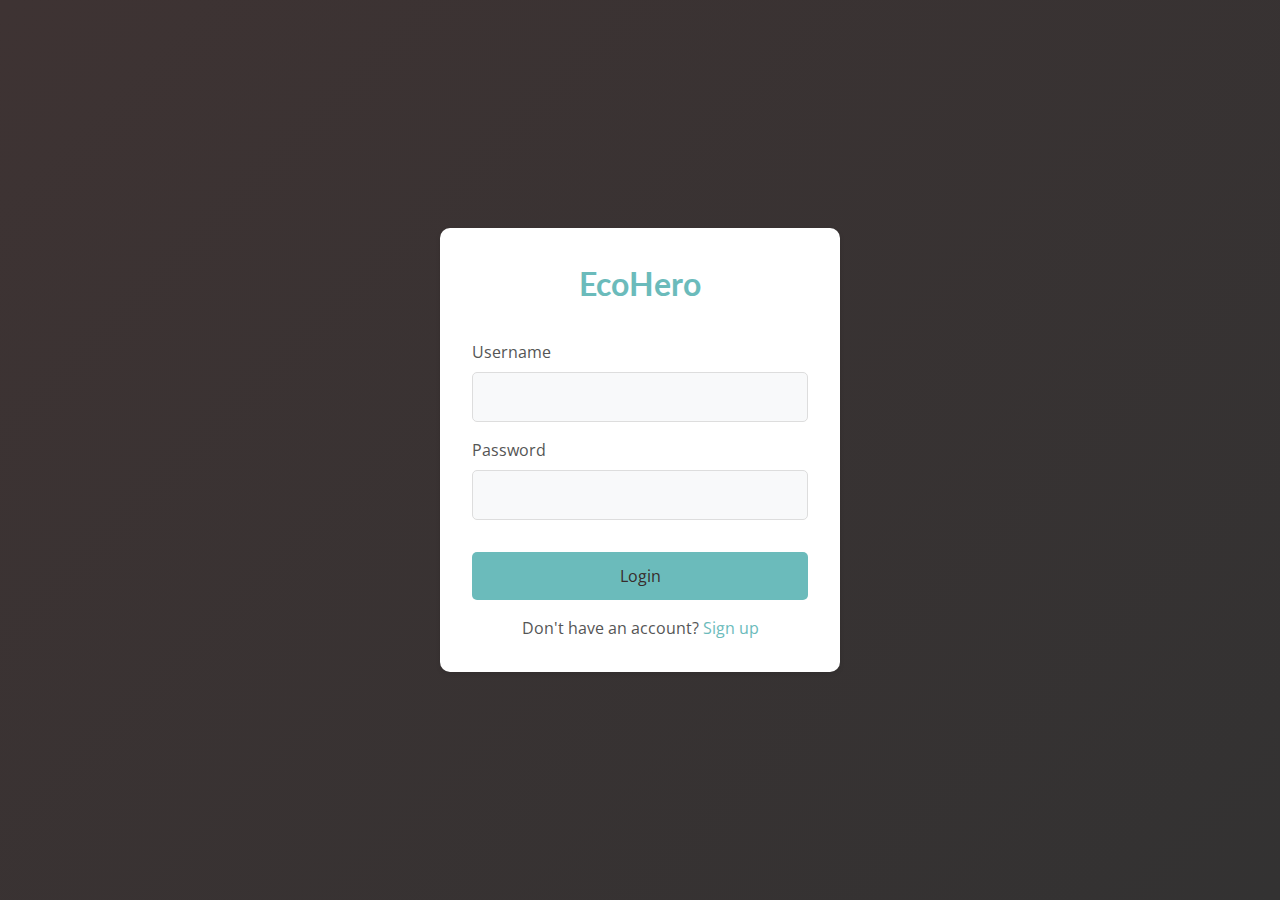
<file: index.html>
<!DOCTYPE html>
<html lang="en">
<head>
    <meta charset="UTF-8">
    <meta name="viewport" content="width=device-width, initial-scale=1.0">
    <title>EcoHero - Your Carbon Footprint Tracker</title>
    <script>
        window.location.href = 'login.html';
    </script>
</head>
<body>
    <noscript>
        <p>Please enable JavaScript to use EcoHero. If you have JavaScript enabled, you will be redirected to the login page.</p>
        <a href="login.html">Click here to go to login page</a>
    </noscript>
</body>
</html>
</file>
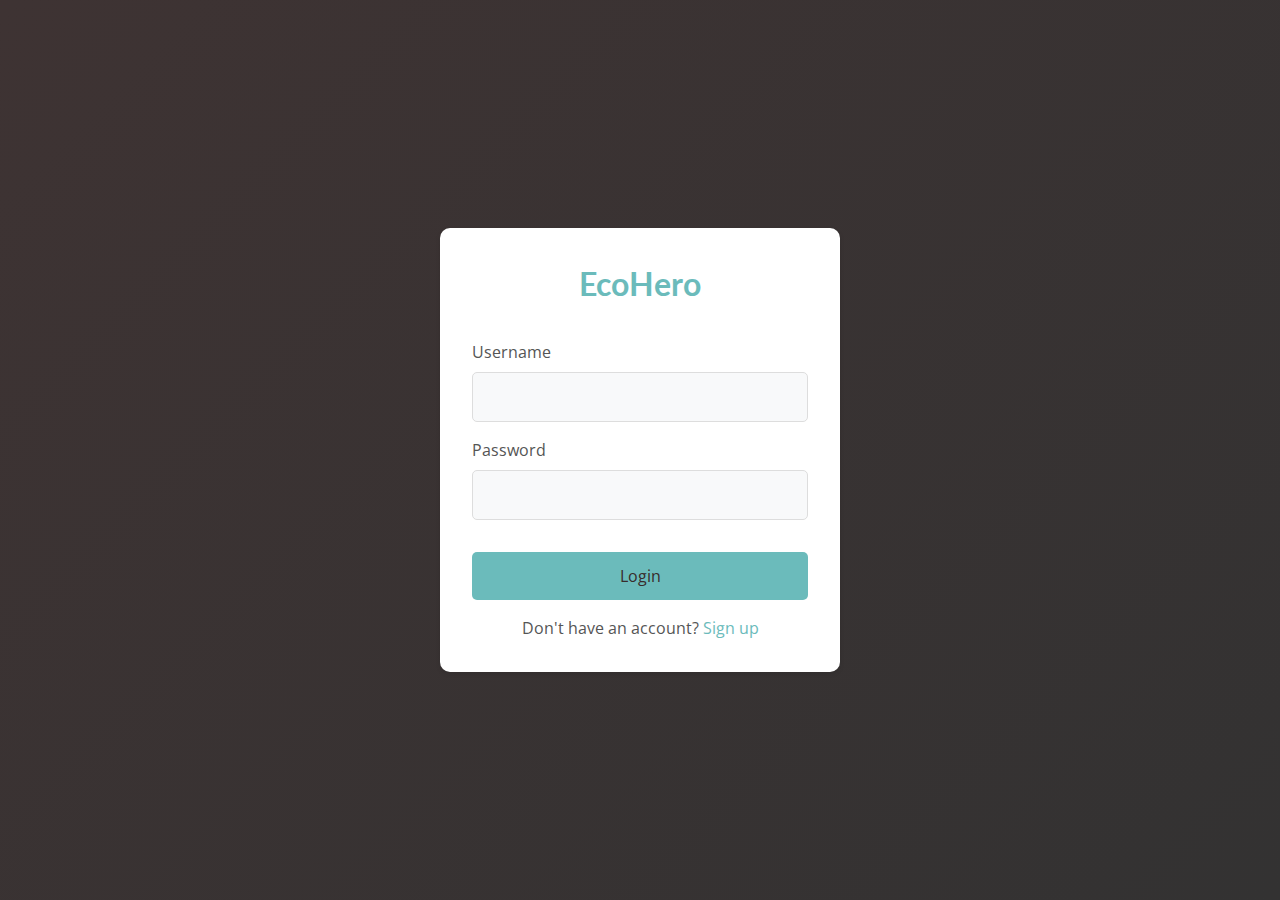
<file: analytics.html>
<!DOCTYPE html>
<html lang="en">

<head>
    <meta charset="UTF-8">
    <meta name="viewport" content="width=device-width, initial-scale=1.0">
    <title>Analytics - EcoHero Web</title>
    <link rel="stylesheet" href="theme.css">
    <style>
        @import url(https://fonts.googleapis.com/css2?family=Lato&display=swap);
        @import url(https://fonts.googleapis.com/css2?family=Open+Sans&display=swap);
        @import url(https://cdnjs.cloudflare.com/ajax/libs/font-awesome/6.5.2/css/all.min.css);

        body {
            margin: 0;
            font-family: 'Open Sans', sans-serif;
        }

        .dashboard {
            min-height: 100vh;
            display: flex;
        }

        .sidebar {
            width: 250px;
            box-shadow: 2px 0 5px var(--shadow-color);
            padding: 20px;
        }

        .main-content {
            flex: 1;
            padding: 20px;
        }

        .header {
            display: flex;
            justify-content: space-between;
            align-items: center;
            padding: 20px;
            box-shadow: 0 2px 5px var(--shadow-color);
            margin-bottom: 20px;
        }

        .welcome-text {
            font-size: 24px;
        }

        .menu-item {
            padding: 12px;
            margin: 8px 0;
            border-radius: 8px;
            cursor: pointer;
            transition: background-color 0.3s;
        }

        .menu-item:hover {
            background-color: var(--hover-bg);
        }

        .menu-item i {
            margin-right: 10px;
            color: var(--accent-color);
        }

        .logo {
            font-size: 24px;
            font-weight: bold;
            margin-bottom: 30px;
            font-family: 'Lato', sans-serif;
            color: var(--accent-color);
        }

        .content-cards {
            display: grid;
            grid-template-columns: repeat(auto-fit, minmax(250px, 1fr));
            gap: 20px;
            padding: 20px;
        }

        .card {
            background-color: var(--bg-secondary);
            padding: 20px;
            border-radius: 10px;
            box-shadow: 0 2px 5px var(--shadow-color);
            color: var(--text-primary);
        }

        .active {
            background-color: var(--hover-bg);
        }
    </style>
</head>

<body>
    <div class="dashboard">
        <div class="sidebar">
            <div class="logo">EcoHero</div>
            <div class="menu-item" onclick="window.location.href='dashboard.html'">
                <i class="fas fa-leaf"></i>
                Carbon Tracker
            </div>
            <div class="menu-item active">
                <i class="fas fa-chart-bar"></i>
                Analytics
            </div>
            <div class="menu-item" onclick="window.location.href='challenges.html'">
                <i class="fas fa-trophy"></i>
                Daily Challenges
            </div>
            <div class="menu-item" onclick="window.location.href='settings.html'">
                <i class="fas fa-cog"></i>
                Settings
            </div>
            <div class="menu-item" id="logout">
                <i class="fas fa-sign-out-alt"></i>
                Logout
            </div>
        </div>

        <div class="main-content">
            <div class="header">
                <div class="welcome-text">Analytics Dashboard</div>
            </div>

            <div class="content-cards">
                <div class="card">
                    <h3>Analytics Content Coming Soon</h3>
                    <p>This section will contain detailed analysis of your carbon footprint over time.</p>
                </div>
            </div>
        </div>
    </div>
    <script src="login.js"></script>
    <script src="theme.js"></script>
</body>

</html>
</file>
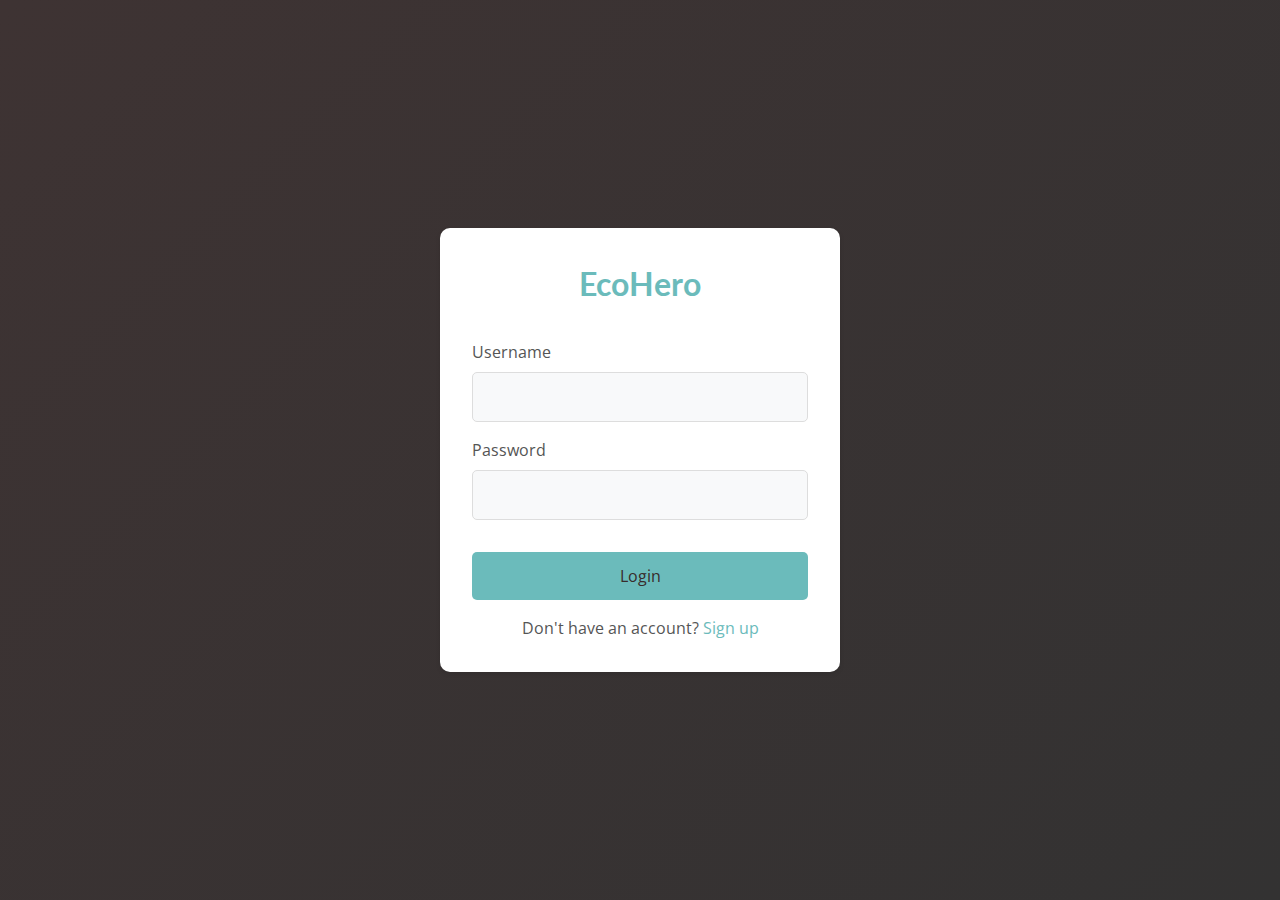
<file: challenges.html>
<!DOCTYPE html>
<html lang="en">

<head>
    <meta charset="UTF-8">
    <meta name="viewport" content="width=device-width, initial-scale=1.0">
    <title>Challenges - EcoHero Web</title>
    <link rel="stylesheet" href="theme.css">
    <style>
        @import url(https://fonts.googleapis.com/css2?family=Lato&display=swap);
        @import url(https://fonts.googleapis.com/css2?family=Open+Sans&display=swap);
        @import url(https://cdnjs.cloudflare.com/ajax/libs/font-awesome/6.5.2/css/all.min.css);

        body {
            margin: 0;
            font-family: 'Open Sans', sans-serif;
        }

        .dashboard {
            min-height: 100vh;
            display: flex;
        }

        .sidebar {
            width: 250px;
            box-shadow: 2px 0 5px var(--shadow-color);
            padding: 20px;
        }

        .main-content {
            flex: 1;
            padding: 20px;
        }

        .header {
            display: flex;
            justify-content: space-between;
            align-items: center;
            padding: 20px;
            box-shadow: 0 2px 5px var(--shadow-color);
            margin-bottom: 20px;
        }

        .welcome-text {
            font-size: 24px;
        }

        .menu-item {
            padding: 12px;
            margin: 8px 0;
            border-radius: 8px;
            cursor: pointer;
            transition: background-color 0.3s;
        }

        .logo {
            font-size: 24px;
            font-weight: bold;
            margin-bottom: 30px;
            font-family: 'Lato', sans-serif;
        }

        .content-cards {
            display: grid;
            grid-template-columns: repeat(auto-fit, minmax(250px, 1fr));
            gap: 20px;
            padding: 20px;
        }

        .card {
            background: rgb(84, 73, 73);
            padding: 20px;
            border-radius: 10px;
            box-shadow: 0 2px 5px rgba(0, 0, 0, 0.1);
        }

        .active {
            background-color: #4a4646;
        }

        .challenge-card {
            border-left: 4px solid var(--accent-color);
            margin-bottom: 15px;
            background-color: var(--bg-secondary);
            padding: 15px;
            border-radius: 8px;
        }

        .challenge-status {
            display: flex;
            justify-content: space-between;
            align-items: center;
            margin-top: 10px;
            color: var(--text-primary);
        }

        .complete-btn {
            background-color: var(--accent-color);
            color: var(--button-text);
            padding: 8px 16px;
            border-radius: 5px;
            border: none;
            cursor: pointer;
            transition: opacity 0.3s;
        }

        .complete-btn:hover {
            opacity: 0.9;
        }

        .progress-bar {
            width: 100%;
            height: 10px;
            background-color: var(--progress-bg);
            border-radius: 5px;
            margin-top: 10px;
        }

        .progress {
            height: 100%;
            background-color: var(--accent-color);
            border-radius: 5px;
            transition: width 0.3s ease;
        }

        .section-tabs {
            display: flex;
            gap: 10px;
            margin-bottom: 20px;
        }

        .section-tab {
            padding: 10px 20px;
            background-color: var(--bg-secondary);
            border-radius: 5px;
            cursor: pointer;
            transition: all 0.3s ease;
            color: var(--text-primary);
        }

        .section-tab.active {
            background-color: var(--accent-color);
            color: var(--button-text);
        }

        .section-content {
            display: none;
        }

        .section-content.active {
            display: block;
        }

        .quiz-card {
            border: 1px solid var(--border-color);
            padding: 20px;
            margin-bottom: 15px;
            border-radius: 8px;
            background-color: var(--bg-secondary);
        }

        .quiz-options {
            display: grid;
            grid-template-columns: 1fr 1fr;
            gap: 10px;
            margin-top: 15px;
        }

        .quiz-option {
            padding: 10px;
            border: 1px solid var(--accent-color);
            border-radius: 5px;
            cursor: pointer;
            transition: all 0.3s ease;
            color: var(--text-primary);
            background-color: var(--bg-secondary);
        }

        .quiz-option:hover {
            background-color: var(--hover-bg);
        }

        .quiz-option.correct {
            background-color: var(--success-color);
            color: var(--button-text);
            border-color: var(--success-color);
        }

        .quiz-option.wrong {
            background-color: var(--error-color);
            color: var(--button-text);
            border-color: var(--error-color);
        }

        .quiz-feedback {
            margin-top: 10px;
            padding: 10px;
            border-radius: 5px;
            display: none;
            color: var(--text-primary);
        }

        .eco-points {
            font-size: 18px;
            color: var(--accent-color);
            margin-bottom: 20px;
        }
    </style>
</head>

<body>
    <div class="dashboard">
        <div class="sidebar">
            <div class="logo">EcoHero</div>
            <div class="menu-item" onclick="window.location.href='dashboard.html'">
                <i class="fas fa-leaf"></i>
                Carbon Tracker
            </div>
            <div class="menu-item" onclick="window.location.href='analytics.html'">
                <i class="fas fa-chart-bar"></i>
                Analytics
            </div>
            <div class="menu-item active">
                <i class="fas fa-trophy"></i>
                Daily Challenges
            </div>
            <div class="menu-item" onclick="window.location.href='settings.html'">
                <i class="fas fa-cog"></i>
                Settings
            </div>
            <div class="menu-item" id="logout">
                <i class="fas fa-sign-out-alt"></i>
                Logout
            </div>
        </div>

        <div class="main-content">
            <div class="header">
                <div class="welcome-text">EcoHero Challenges & Games</div>
            </div>

            <div class="section-tabs">
                <div class="section-tab active" onclick="switchSection('challenges')">
                    <i class="fas fa-trophy"></i> Daily Challenges
                </div>
                <div class="section-tab" onclick="switchSection('quiz')">
                    <i class="fas fa-gamepad"></i> Eco Quiz
                </div>
            </div>

            <div class="content-cards">
                <!-- Daily Challenges Section -->
                <div id="challenges-section" class="section-content active">
                    <div class="card">
                        <div class="eco-points">
                            Your Eco Points: <span id="ecoPoints">0</span> 🌱
                        </div>
                        <h3>Today's Challenges</h3>
                        <div class="challenge-card">
                            <h4>🚶‍♂️ Walk or Cycle Challenge</h4>
                            <p>Replace one car journey with walking or cycling today</p>
                            <div class="challenge-status">
                                <span>Progress: 0/1</span>
                                <button class="complete-btn" data-points="50">Complete (+50 points)</button>
                            </div>
                            <div class="progress-bar">
                                <div class="progress" style="width: 0%"></div>
                            </div>
                        </div>

                        <div class="challenge-card">
                            <h4>🌱 Meatless Monday</h4>
                            <p>Choose plant-based meals for the entire day</p>
                            <div class="challenge-status">
                                <span>Progress: 0/3 meals</span>
                                <button class="complete-btn" data-points="100">Complete (+100 points)</button>
                            </div>
                            <div class="progress-bar">
                                <div class="progress" style="width: 0%"></div>
                            </div>
                        </div>

                        <div class="challenge-card">
                            <h4>⚡ Energy Saver</h4>
                            <p>Unplug all unused electronics for 1 hour</p>
                            <div class="challenge-status">
                                <span>Progress: 0/1 hour</span>
                                <button class="complete-btn" data-points="75">Complete (+75 points)</button>
                            </div>
                            <div class="progress-bar">
                                <div class="progress" style="width: 0%"></div>
                            </div>
                        </div>
                    </div>
                </div>

                <!-- Eco Quiz Section -->
                <div id="quiz-section" class="section-content">
                    <div class="card">
                        <h3>Environmental Quiz</h3>
                        <div id="quiz-container">
                            <div class="quiz-card">
                                <h4>Question 1: Environmental Development</h4>
                                <p>Which international agreement, adopted in 2015, sets specific targets for reducing
                                    global carbon emissions and limiting temperature rise?</p>
                                <div class="quiz-options">
                                    <div class="quiz-option" onclick="checkAnswer(this, true)">Paris Agreement</div>
                                    <div class="quiz-option" onclick="checkAnswer(this, false)">Kyoto Protocol</div>
                                    <div class="quiz-option" onclick="checkAnswer(this, false)">Montreal Protocol</div>
                                    <div class="quiz-option" onclick="checkAnswer(this, false)">Geneva Convention</div>
                                </div>
                                <div class="quiz-feedback"></div>
                            </div>

                            <div class="quiz-card">
                                <h4>Question 2: Environmental Science</h4>
                                <p>What is the process by which plants convert sunlight, water, and CO2 into energy and
                                    oxygen?</p>
                                <div class="quiz-options">
                                    <div class="quiz-option" onclick="checkAnswer(this, true)">Photosynthesis</div>
                                    <div class="quiz-option" onclick="checkAnswer(this, false)">Respiration</div>
                                    <div class="quiz-option" onclick="checkAnswer(this, false)">Fermentation</div>
                                    <div class="quiz-option" onclick="checkAnswer(this, false)">Decomposition</div>
                                </div>
                                <div class="quiz-feedback"></div>
                            </div>

                            <div class="quiz-card">
                                <h4>Question 3: Biology & Ecosystems</h4>
                                <p>Which of these species is considered a 'keystone species' that plays a crucial role
                                    in maintaining coral reef ecosystems?</p>
                                <div class="quiz-options">
                                    <div class="quiz-option" onclick="checkAnswer(this, true)">Parrotfish</div>
                                    <div class="quiz-option" onclick="checkAnswer(this, false)">Jellyfish</div>
                                    <div class="quiz-option" onclick="checkAnswer(this, false)">Sea Turtle</div>
                                    <div class="quiz-option" onclick="checkAnswer(this, false)">Octopus</div>
                                </div>
                                <div class="quiz-feedback"></div>
                            </div>

                            <div class="quiz-card">
                                <h4>Question 4: WHO & Global Health</h4>
                                <p>According to WHO, which environmental factor causes the most deaths globally each
                                    year?</p>
                                <div class="quiz-options">
                                    <div class="quiz-option" onclick="checkAnswer(this, true)">Air Pollution</div>
                                    <div class="quiz-option" onclick="checkAnswer(this, false)">Unsafe Water</div>
                                    <div class="quiz-option" onclick="checkAnswer(this, false)">Chemical Exposure</div>
                                    <div class="quiz-option" onclick="checkAnswer(this, false)">UV Radiation</div>
                                </div>
                                <div class="quiz-feedback"></div>
                            </div>

                            <div class="quiz-card">
                                <h4>Question 5: Human Impact</h4>
                                <p>Which human activity is the leading cause of species extinction globally?</p>
                                <div class="quiz-options">
                                    <div class="quiz-option" onclick="checkAnswer(this, true)">Habitat Destruction</div>
                                    <div class="quiz-option" onclick="checkAnswer(this, false)">Hunting</div>
                                    <div class="quiz-option" onclick="checkAnswer(this, false)">Climate Change</div>
                                    <div class="quiz-option" onclick="checkAnswer(this, false)">Pollution</div>
                                </div>
                                <div class="quiz-feedback"></div>
                            </div>

                            <div class="quiz-summary" style="display: none;">
                                <h3>Quiz Complete!</h3>
                                <p>Your Score: <span id="quiz-score">0</span> out of 125 points possible</p>
                                <button onclick="resetQuiz()" class="complete-btn">Try Again</button>
                            </div>
                        </div>
                    </div>
                </div>
            </div>
        </div>
    </div>
    <script src="login.js"></script>
    <script src="theme.js"></script>
    <script>
        let ecoPoints = 0;

        // Switch between sections
        function switchSection(section) {
            document.querySelectorAll('.section-content').forEach(content => {
                content.classList.remove('active');
            });
            document.querySelectorAll('.section-tab').forEach(tab => {
                tab.classList.remove('active');
            });

            document.getElementById(`${section}-section`).classList.add('active');
            event.currentTarget.classList.add('active');
        }

        // Handle challenge completion
        document.querySelectorAll('.complete-btn').forEach(button => {
            button.addEventListener('click', function () {
                const challengeCard = this.closest('.challenge-card');
                const progressBar = challengeCard.querySelector('.progress');
                const points = parseInt(this.dataset.points);

                progressBar.style.width = '100%';
                this.textContent = 'Completed!';
                this.style.backgroundColor = '#4caf50';
                this.disabled = true;

                // Add points
                ecoPoints += points;
                document.getElementById('ecoPoints').textContent = ecoPoints;
            });
        });

        // Handle quiz answers
        function checkAnswer(option, isCorrect) {
            const quizCard = option.closest('.quiz-card');
            const allOptions = quizCard.querySelectorAll('.quiz-option');
            const feedback = quizCard.querySelector('.quiz-feedback');

            // Disable all options
            allOptions.forEach(opt => {
                opt.style.pointerEvents = 'none';
            });

            // Show correct/wrong feedback
            if (isCorrect) {
                option.classList.add('correct');
                feedback.style.display = 'block';
                feedback.style.backgroundColor = '#e8f5e9';
                feedback.textContent = '✅ Correct! +25 points';
                ecoPoints += 25;
                document.getElementById('ecoPoints').textContent = ecoPoints;
            } else {
                option.classList.add('wrong');
                feedback.style.display = 'block';
                feedback.style.backgroundColor = '#ffebee';
                feedback.textContent = '❌ Incorrect. Try another question!';
            }
        }
    </script>
</body>

</html>
</file>
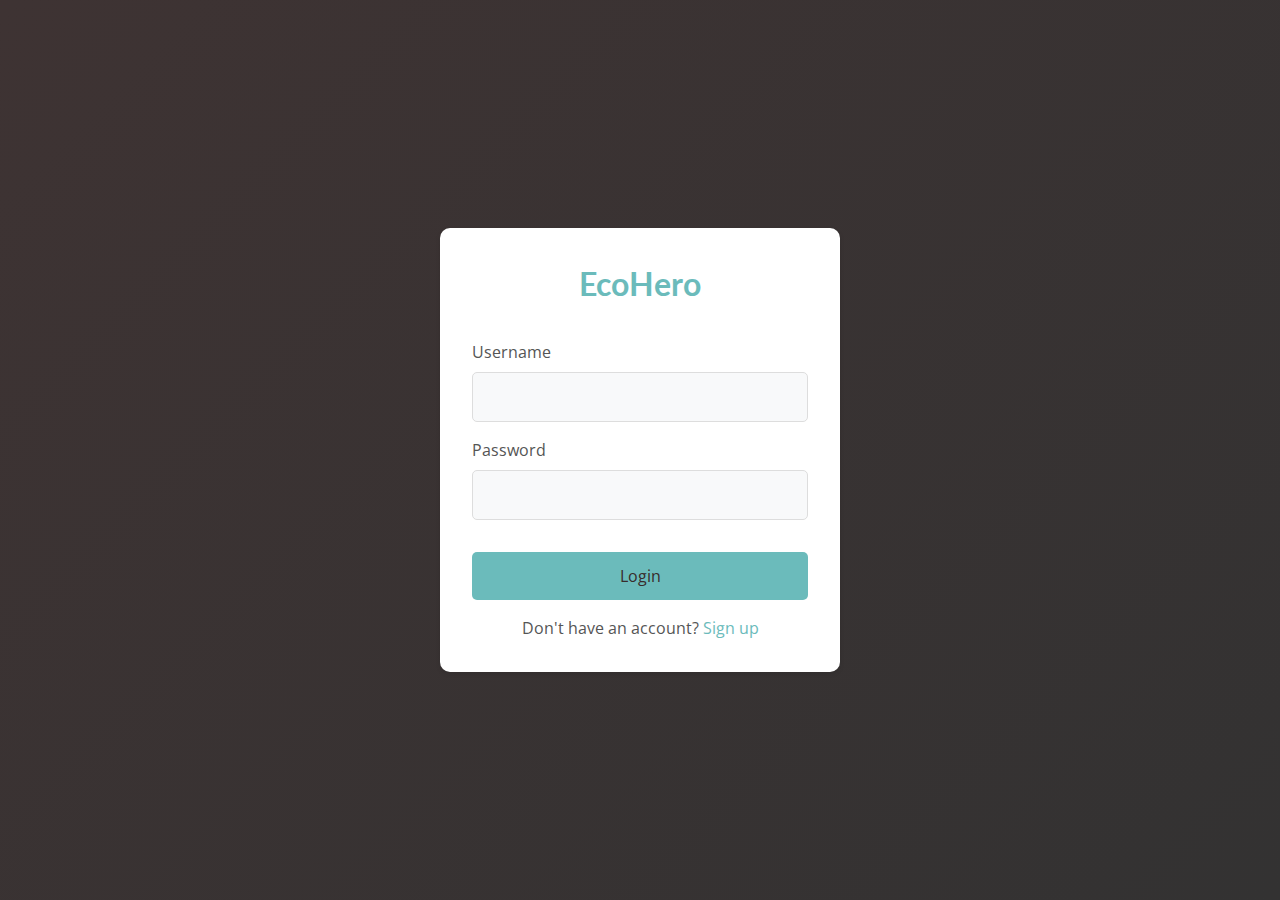
<file: login.html>
<!DOCTYPE html>
<html lang="en">

<head>
  <meta charset="UTF-8">
  <meta name="viewport" content="width=device-width, initial-scale=1.0">
  <title>Login - EcoHero Web</title>
  <link rel="stylesheet" href="theme.css">
  <style>
    @import url(https://fonts.googleapis.com/css2?family=Lato&display=swap);

    @import url(https://fonts.googleapis.com/css2?family=Open+Sans&display=swap);

    @import url(https://cdnjs.cloudflare.com/ajax/libs/font-awesome/6.5.2/css/all.min.css);

    /*! tailwindcss v3.4.11 | MIT License | https://tailwindcss.com*/
    *,
    :after,
    :before {
      border: 0 solid #2f394e;
      box-sizing: border-box;
    }

    :after,
    :before {
      --tw-content: "";
    }

    :host,
    html {
      line-height: 1.5;
      -webkit-text-size-adjust: 100%;
      font-family:
        Open Sans,
        ui-sans-serif,
        system-ui,
        sans-serif,
        Apple Color Emoji,
        Segoe UI Emoji,
        Segoe UI Symbol,
        Noto Color Emoji;
      font-feature-settings: normal;
      font-variation-settings: normal;
      -moz-tab-size: 4;
      tab-size: 4;
      -webkit-tap-highlight-color: transparent;
    }

    body {
      line-height: inherit;
      margin: 0;
      font-family: 'Open Sans', sans-serif;
      display: flex;
      justify-content: center;
      align-items: center;
      min-height: 100vh;
    }

    hr {
      border-top-width: 1px;
      color: inherit;
      height: 0;
    }

    abbr:where([title]) {
      text-decoration: underline dotted;
    }

    h1,
    h2,
    h3,
    h4,
    h5,
    h6 {
      font-size: inherit;
      font-weight: inherit;
    }

    a {
      color: inherit;
      text-decoration: inherit;
    }

    b,
    strong {
      font-weight: bolder;
    }

    code,
    kbd,
    pre,
    samp {
      font-family:
        ui-monospace,
        SFMono-Regular,
        Menlo,
        Monaco,
        Consolas,
        Liberation Mono,
        Courier New,
        monospace;
      font-feature-settings: normal;
      font-size: 1em;
      font-variation-settings: normal;
    }

    small {
      font-size: 80%;
    }

    sub,
    sup {
      font-size: 75%;
      line-height: 0;
      position: relative;
      vertical-align: baseline;
    }

    sub {
      bottom: -0.25em;
    }

    sup {
      top: -0.5em;
    }

    table {
      border-collapse: collapse;
      border-color: inherit;
      text-indent: 0;
    }

    button,
    input,
    optgroup,
    select,
    textarea {
      color: inherit;
      font-family: inherit;
      font-feature-settings: inherit;
      font-size: 100%;
      font-variation-settings: inherit;
      font-weight: inherit;
      letter-spacing: inherit;
      line-height: inherit;
      margin: 0;
      padding: 0;
    }

    button,
    select {
      text-transform: none;
    }

    button,
    input:where([type="button"]),
    input:where([type="reset"]),
    input:where([type="submit"]) {
      -webkit-appearance: button;
      appearance: button;
      background-color: transparent;
      background-image: none;
    }

    :-moz-focusring {
      outline: auto;
    }

    :-moz-ui-invalid {
      box-shadow: none;
    }

    progress {
      vertical-align: baseline;
    }

    ::-webkit-inner-spin-button,
    ::-webkit-outer-spin-button {
      height: auto;
    }

    [type="search"] {
      -webkit-appearance: textfield;
      appearance: textfield;
      outline-offset: -2px;
    }

    ::-webkit-search-decoration {
      -webkit-appearance: none;
      appearance: none;
    }

    ::-webkit-file-upload-button {
      -webkit-appearance: button;
      appearance: button;
      font: inherit;
    }

    summary {
      display: list-item;
    }

    blockquote,
    dd,
    dl,
    figure,
    h1,
    h2,
    h3,
    h4,
    h5,
    h6,
    hr,
    p,
    pre {
      margin: 0;
    }

    fieldset {
      margin: 0;
    }

    fieldset,
    legend {
      padding: 0;
    }

    menu,
    ol,
    ul {
      list-style: none;
      margin: 0;
      padding: 0;
    }

    dialog {
      padding: 0;
    }

    textarea {
      resize: vertical;
    }

    input::placeholder,
    textarea::placeholder {
      color: #3d4553;
      opacity: 1;
    }

    [role="button"],
    button {
      cursor: pointer;
    }

    :disabled {
      cursor: default;
    }

    audio,
    canvas,
    embed,
    iframe,
    img,
    object,
    svg,
    video {
      display: block;
    }

    img,
    video {
      height: auto;
      max-width: 100%;
    }

    [hidden] {
      display: none;
    }

    *,
    :after,
    :before {
      --tw-border-spacing-x: 0;
      --tw-border-spacing-y: 0;
      --tw-translate-x: 0;
      --tw-translate-y: 0;
      --tw-rotate: 0;
      --tw-skew-x: 0;
      --tw-skew-y: 0;
      --tw-scale-x: 1;
      --tw-scale-y: 1;
      --tw-pan-x: ;
      --tw-pan-y: ;
      --tw-pinch-zoom: ;
      --tw-scroll-snap-strictness: proximity;
      --tw-gradient-from-position: ;
      --tw-gradient-via-position: ;
      --tw-gradient-to-position: ;
      --tw-ordinal: ;
      --tw-slashed-zero: ;
      --tw-numeric-figure: ;
      --tw-numeric-spacing: ;
      --tw-numeric-fraction: ;
      --tw-ring-inset: ;
      --tw-ring-offset-width: 0px;
      --tw-ring-offset-color: #423838;
      --tw-ring-color: rgba(59, 130, 246, 0.5);
      --tw-ring-offset-shadow: 0 0 #0000;
      --tw-ring-shadow: 0 0 #0000;
      --tw-shadow: 0 0 #0000;
      --tw-shadow-colored: 0 0 #0000;
      --tw-blur: ;
      --tw-brightness: ;
      --tw-contrast: ;
      --tw-grayscale: ;
      --tw-hue-rotate: ;
      --tw-invert: ;
      --tw-saturate: ;
      --tw-sepia: ;
      --tw-drop-shadow: ;
      --tw-backdrop-blur: ;
      --tw-backdrop-brightness: ;
      --tw-backdrop-contrast: ;
      --tw-backdrop-grayscale: ;
      --tw-backdrop-hue-rotate: ;
      --tw-backdrop-invert: ;
      --tw-backdrop-opacity: ;
      --tw-backdrop-saturate: ;
      --tw-backdrop-sepia: ;
      --tw-contain-size: ;
      --tw-contain-layout: ;
      --tw-contain-paint: ;
      --tw-contain-style: ;
    }

    ::backdrop {
      --tw-border-spacing-x: 0;
      --tw-border-spacing-y: 0;
      --tw-translate-x: 0;
      --tw-translate-y: 0;
      --tw-rotate: 0;
      --tw-skew-x: 0;
      --tw-skew-y: 0;
      --tw-scale-x: 1;
      --tw-scale-y: 1;
      --tw-pan-x: ;
      --tw-pan-y: ;
      --tw-pinch-zoom: ;
      --tw-scroll-snap-strictness: proximity;
      --tw-gradient-from-position: ;
      --tw-gradient-via-position: ;
      --tw-gradient-to-position: ;
      --tw-ordinal: ;
      --tw-slashed-zero: ;
      --tw-numeric-figure: ;
      --tw-numeric-spacing: ;
      --tw-numeric-fraction: ;
      --tw-ring-inset: ;
      --tw-ring-offset-width: 0px;
      --tw-ring-offset-color: #473d3d;
      --tw-ring-color: rgba(59, 130, 246, 0.5);
      --tw-ring-offset-shadow: 0 0 #0000;
      --tw-ring-shadow: 0 0 #0000;
      --tw-shadow: 0 0 #0000;
      --tw-shadow-colored: 0 0 #0000;
      --tw-blur: ;
      --tw-brightness: ;
      --tw-contrast: ;
      --tw-grayscale: ;
      --tw-hue-rotate: ;
      --tw-invert: ;
      --tw-saturate: ;
      --tw-sepia: ;
      --tw-drop-shadow: ;
      --tw-backdrop-blur: ;
      --tw-backdrop-brightness: ;
      --tw-backdrop-contrast: ;
      --tw-backdrop-grayscale: ;
      --tw-backdrop-hue-rotate: ;
      --tw-backdrop-invert: ;
      --tw-backdrop-opacity: ;
      --tw-backdrop-saturate: ;
      --tw-backdrop-sepia: ;
      --tw-contain-size: ;
      --tw-contain-layout: ;
      --tw-contain-paint: ;
      --tw-contain-style: ;
    }

    #webcrumbs .mb-6 {
      margin-bottom: 24px;
    }

    #webcrumbs .mt-6 {
      margin-top: 24px;
    }

    #webcrumbs .flex {
      display: flex;
    }

    #webcrumbs .h-\[1px\] {
      height: 1px;
    }

    #webcrumbs .h-\[40px\] {
      height: 40px;
    }

    #webcrumbs .w-\[1px\] {
      width: 1px;
    }

    #webcrumbs .w-\[400px\] {
      width: 400px;
    }

    #webcrumbs .w-\[40px\] {
      width: 40px;
    }

    #webcrumbs .w-full {
      width: 100%;
    }

    #webcrumbs .flex-grow {
      flex-grow: 1;
    }

    #webcrumbs .flex-row {
      flex-direction: row;
    }

    #webcrumbs .items-center {
      align-items: center;
    }

    #webcrumbs .justify-center {
      justify-content: center;
    }

    #webcrumbs .justify-between {
      justify-content: space-between;
    }

    #webcrumbs .gap-2 {
      gap: 8px;
    }

    #webcrumbs .gap-4 {
      gap: 16px;
    }

    #webcrumbs .gap-8 {
      gap: 32px;
    }

    #webcrumbs :is(.space-y-4 > :not([hidden]) ~ :not([hidden])) {
      --tw-space-y-reverse: 0;
      margin-bottom: calc(16px * var(--tw-space-y-reverse));
      margin-top: calc(16px * (1 - var(--tw-space-y-reverse)));
    }

    #webcrumbs .rounded-lg {
      border-radius: 24px;
    }

    #webcrumbs .rounded-md {
      border-radius: 18px;
    }

    #webcrumbs .border {
      border-width: 1px;
    }

    #webcrumbs .border-gray-900 {
      --tw-border-opacity: 1;
      border-color: rgb(17 24 39 / var(--tw-border-opacity));
    }

    #webcrumbs .bg-neutral-50 {
      --tw-bg-opacity: 1;
      background-color: rgb(247 247 247 / var(--tw-bg-opacity));
    }

    #webcrumbs .bg-primary {
      --tw-bg-opacity: 1;
      background-color: rgb(107 187 187 / var(--tw-bg-opacity));
    }

    #webcrumbs .bg-slate-400 {
      --tw-bg-opacity: 1;
      background-color: rgb(148 163 184 / var(--tw-bg-opacity));
    }

    #webcrumbs .bg-white {
      --tw-bg-opacity: 1;
      background-color: rgb(255 255 255 / var(--tw-bg-opacity));
    }

    #webcrumbs .object-cover {
      object-fit: cover;
    }

    #webcrumbs .p-2 {
      padding: 8px;
    }

    #webcrumbs .p-8 {
      padding: 32px;
    }

    #webcrumbs .py-2 {
      padding-bottom: 8px;
      padding-top: 8px;
    }

    #webcrumbs .text-center {
      text-align: center;
    }

    #webcrumbs .font-title {
      font-family:
        Lato,
        ui-sans-serif,
        system-ui,
        sans-serif,
        Apple Color Emoji,
        Segoe UI Emoji,
        Segoe UI Symbol,
        Noto Color Emoji;
    }

    #webcrumbs .text-\[20px\] {
      font-size: 20px;
    }

    #webcrumbs .text-sm {
      font-size: 14px;
      line-height: 21px;
    }

    #webcrumbs .font-bold {
      font-weight: 700;
    }

    #webcrumbs .text-gray-500 {
      --tw-text-opacity: 1;
      color: rgb(107 114 128 / var(--tw-text-opacity));
    }

    #webcrumbs .text-primary {
      --tw-text-opacity: 1;
      color: rgb(107 187 187 / var(--tw-text-opacity));
    }

    #webcrumbs .text-slate-500 {
      --tw-text-opacity: 1;
      color: rgb(100 116 139 / var(--tw-text-opacity));
    }

    #webcrumbs .text-slate-600 {
      --tw-text-opacity: 1;
      color: rgb(71 85 105 / var(--tw-text-opacity));
    }

    #webcrumbs .text-white {
      --tw-text-opacity: 1;
      color: rgb(255 255 255 / var(--tw-text-opacity));
    }

    #webcrumbs .underline {
      text-decoration-line: underline;
    }

    #webcrumbs .shadow-lg {
      --tw-shadow: 0 10px 15px -3px rgba(0, 0, 0, 0.1),
        0 4px 6px -4px rgba(0, 0, 0, 0.1);
      --tw-shadow-colored: 0 10px 15px -3px var(--tw-shadow-color),
        0 4px 6px -4px var(--tw-shadow-color);
      box-shadow: var(--tw-ring-offset-shadow, 0 0 #0000),
        var(--tw-ring-shadow, 0 0 #0000), var(--tw-shadow);
    }

    #webcrumbs {
      font-family: Open Sans !important;
      font-size: 16px !important;
    }

    #webcrumbs :is(.bg-neutral-50) {
      color: rgba(0, 0, 0, 0.9) !important;
    }

    body {
      line-height: inherit;
      padding: 24px;
      display: flex;
      flex-direction: column;
      min-width: 100vw;
      min-height: 100vh;
      align-items: center;
      justify-content: center;
      background: linear-gradient(135deg, #3e3333, #333232);
    }

    .login-container {
      background-color: var(--bg-secondary);
      padding: 2rem;
      border-radius: 10px;
      box-shadow: 0 2px 5px var(--shadow-color);
      width: 100%;
      max-width: 400px;
      text-align: center;
    }

    .logo {
      font-size: 2rem;
      font-weight: bold;
      margin-bottom: 2rem;
      font-family: 'Lato', sans-serif;
      color: var(--accent-color);
    }

    .input-group {
      margin-bottom: 1rem;
      text-align: left;
    }

    .input-group label {
      display: block;
      margin-bottom: 0.5rem;
      color: var(--text-secondary);
    }

    .input-group input {
      width: 100%;
      padding: 0.75rem;
      border: 1px solid var(--border-color);
      border-radius: 5px;
      font-size: 1rem;
      background-color: var(--bg-primary);
      color: var(--text-primary);
    }

    .login-btn {
      background-color: var(--accent-color);
      color: rgb(56, 43, 43);
      padding: 0.75rem 2rem;
      border: none;
      border-radius: 5px;
      font-size: 1rem;
      cursor: pointer;
      width: 100%;
      margin-top: 1rem;
    }

    .login-btn:hover {
      opacity: 0.9;
    }

    .signup-link {
      margin-top: 1rem;
      color: var(--text-secondary);
    }

    .signup-link a {
      color: var(--accent-color);
      text-decoration: none;
    }

    .signup-link a:hover {
      text-decoration: underline;
    }
  </style>
</head>

<body>
  <div class="login-container">
    <div class="logo">EcoHero</div>
    <form id="loginForm">
      <div class="input-group">
        <label for="username">Username</label>
        <input type="text" id="username" name="username" required>
      </div>
      <div class="input-group">
        <label for="password">Password</label>
        <input type="password" id="password" name="password" required>
      </div>
      <button type="submit" class="login-btn">Login</button>
    </form>
    <div class="signup-link">
      Don't have an account? <a href="#">Sign up</a>
    </div>
  </div>
  <script src="login.js"></script>
  <script src="theme.js"></script>
</body>
</html>
</file>
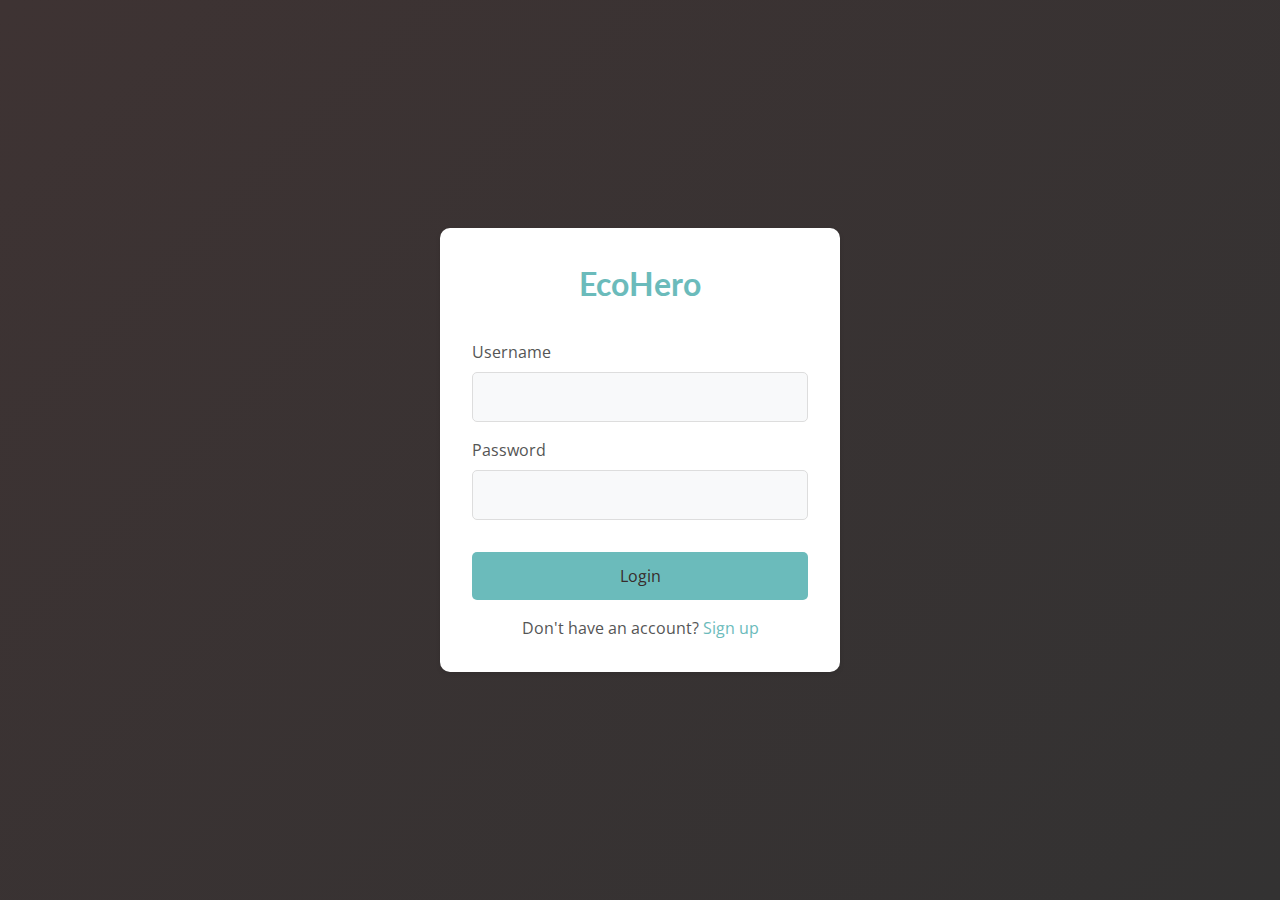
<file: settings.html>
<!DOCTYPE html>
<html lang="en">

<head>
    <meta charset="UTF-8">
    <meta name="viewport" content="width=device-width, initial-scale=1.0">
    <title>Settings - EcoHero Web</title>
    <style>
        @import url(https://fonts.googleapis.com/css2?family=Lato&display=swap);
        @import url(https://fonts.googleapis.com/css2?family=Open+Sans&display=swap);
        @import url(https://cdnjs.cloudflare.com/ajax/libs/font-awesome/6.5.2/css/all.min.css);

        :root {
            /* Light theme variables */
            --bg-primary: #f8f9fa;
            --bg-secondary: #ffffff;
            --text-primary: #333333;
            --text-secondary: #555555;
            --accent-color: #6bbbbb;
            --sidebar-bg: rgb(135, 129, 129);
            --border-color: #ddd;
            --shadow-color: rgba(0, 0, 0, 0.1);
        }

        /* Dark theme variables */
        [data-theme="dark"] {
            --bg-primary: #1a1a1a;
            --bg-secondary: #2d2d2d;
            --text-primary: #ffffff;
            --text-secondary: #cccccc;
            --accent-color: #6bbbbb;
            --sidebar-bg: #333333;
            --border-color: #444444;
            --shadow-color: rgba(0, 0, 0, 0.3);
        }

        body {
            margin: 0;
            font-family: 'Open Sans', sans-serif;
            background-color: var(--bg-primary);
            color: var(--text-primary);
            transition: background-color 0.3s, color 0.3s;
        }

        .dashboard {
            min-height: 100vh;
            display: flex;
        }

        .sidebar {
            width: 250px;
            background-color: var(--sidebar-bg);
            box-shadow: 2px 0 5px var(--shadow-color);
            padding: 20px;
            transition: background-color 0.3s;
        }

        .main-content {
            flex: 1;
            padding: 20px;
        }

        .header {
            display: flex;
            justify-content: space-between;
            align-items: center;
            padding: 20px;
            background-color: var(--bg-secondary);
            box-shadow: 0 2px 5px var(--shadow-color);
            margin-bottom: 20px;
            transition: background-color 0.3s;
        }

        .welcome-text {
            font-size: 24px;
            color: var(--text-primary);
        }

        .menu-item {
            padding: 12px;
            margin: 8px 0;
            border-radius: 8px;
            cursor: pointer;
            transition: background-color 0.3s;
            color: var(--text-primary);
        }

        .menu-item:hover {
            background-color: var(--bg-secondary);
        }

        .menu-item i {
            margin-right: 10px;
            color: var(--accent-color);
        }

        .logo {
            font-size: 24px;
            font-weight: bold;
            color: var(--accent-color);
            margin-bottom: 30px;
            font-family: 'Lato', sans-serif;
        }

        .content-cards {
            display: grid;
            grid-template-columns: repeat(auto-fit, minmax(250px, 1fr));
            gap: 20px;
            padding: 20px;
        }

        .card {
            background: var(--bg-secondary);
            padding: 20px;
            border-radius: 10px;
            box-shadow: 0 2px 5px var(--shadow-color);
            transition: background-color 0.3s;
        }

        .card h3 {
            color: var(--text-primary);
            margin-bottom: 20px;
        }

        .active {
            background-color: var(--bg-secondary);
        }

        .settings-group {
            margin-bottom: 20px;
        }

        .settings-group label {
            display: block;
            margin-bottom: 8px;
            color: var(--text-secondary);
            font-weight: 500;
        }

        .settings-input {
            width: 100%;
            padding: 10px;
            border: 1px solid var(--border-color);
            border-radius: 5px;
            font-size: 14px;
            color: var(--text-primary);
            background-color: var(--bg-primary);
            transition: all 0.3s;
        }

        .settings-input:focus {
            outline: none;
            border-color: var(--accent-color);
            box-shadow: 0 0 0 2px rgba(107, 187, 187, 0.1);
        }

        .color-options {
            display: flex;
            gap: 10px;
            margin-top: 10px;
        }

        .color-option {
            width: 30px;
            height: 30px;
            border-radius: 50%;
            cursor: pointer;
            transition: transform 0.2s;
        }

        .color-option:hover {
            transform: scale(1.1);
        }

        .color-option.active {
            border: 2px solid var(--text-primary);
        }

        /* Save button styles */
        .save-button {
            background-color: var(--accent-color);
            color: white;
            padding: 10px 20px;
            border: none;
            border-radius: 5px;
            cursor: pointer;
            font-size: 16px;
            transition: background-color 0.3s;
            margin-top: 10px;
        }

        .save-button:hover {
            opacity: 0.9;
        }
    </style>
</head>

<body>
    <div class="dashboard">
        <div class="sidebar">
            <div class="logo">EcoHero</div>
            <div class="menu-item" onclick="window.location.href='dashboard.html'">
                <i class="fas fa-leaf"></i>
                Carbon Tracker
            </div>
            <div class="menu-item" onclick="window.location.href='analytics.html'">
                <i class="fas fa-chart-bar"></i>
                Analytics
            </div>
            <div class="menu-item" onclick="window.location.href='challenges.html'">
                <i class="fas fa-trophy"></i>
                Daily Challenges
            </div>
            <div class="menu-item active">
                <i class="fas fa-cog"></i>
                Settings
            </div>
            <div class="menu-item" id="logout">
                <i class="fas fa-sign-out-alt"></i>
                Logout
            </div>
        </div>

        <div class="main-content">
            <div class="header">
                <div class="welcome-text">Settings</div>
            </div>

            <div class="content-cards">
                <div class="card">
                    <h3>Theme Settings</h3>
                    <div class="settings-group">
                        <label for="theme">Website Theme</label>
                        <select id="theme" class="settings-input">
                            <option value="light">Light Mode</option>
                            <option value="dark">Dark Mode</option>
                            <option value="system">System Default</option>
                        </select>
                    </div>
                    <div class="settings-group">
                        <label>Color Accent</label>
                        <div class="color-options">
                            <div class="color-option active" data-color="#6bbbbb" style="background-color: #6bbbbb;"></div>
                            <div class="color-option" data-color="#4CAF50" style="background-color: #4CAF50;"></div>
                            <div class="color-option" data-color="#2196F3" style="background-color: #2196F3;"></div>
                            <div class="color-option" data-color="#9C27B0" style="background-color: #9C27B0;"></div>
                        </div>
                    </div>
                    <button class="save-button" id="saveTheme">Save Theme</button>
                </div>

                <div class="card">
                    <h3>Language Settings</h3>
                    <div class="settings-group">
                        <label for="language">Interface Language</label>
                        <select id="language" class="settings-input">
                            <option value="en">English</option>
                            <option value="es">Español</option>
                            <option value="fr">Français</option>
                            <option value="de">Deutsch</option>
                            <option value="zh">中文</option>
                        </select>
                    </div>
                    <div class="settings-group">
                        <label for="dateFormat">Date Format</label>
                        <select id="dateFormat" class="settings-input">
                            <option value="MM/DD/YYYY">MM/DD/YYYY</option>
                            <option value="DD/MM/YYYY">DD/MM/YYYY</option>
                            <option value="YYYY-MM-DD">YYYY-MM-DD</option>
                        </select>
                    </div>
                </div>

                <div class="card">
                    <h3>Time Settings</h3>
                    <div class="settings-group">
                        <label for="timeFormat">Time Format</label>
                        <select id="timeFormat" class="settings-input">
                            <option value="12">12-hour (AM/PM)</option>
                            <option value="24">24-hour</option>
                        </select>
                    </div>
                    <div class="settings-group">
                        <label for="timezone">Timezone</label>
                        <select id="timezone" class="settings-input">
                            <option value="UTC">UTC (Coordinated Universal Time)</option>
                            <option value="EST">EST (Eastern Standard Time)</option>
                            <option value="PST">PST (Pacific Standard Time)</option>
                            <option value="GMT">GMT (Greenwich Mean Time)</option>
                            <option value="IST">IST (Indian Standard Time)</option>
                        </select>
                    </div>
                </div>
            </div>
        </div>
    </div>

    <script src="login.js"></script>
    <script>
        // Theme Settings
        const themeSelect = document.getElementById('theme');
        const colorOptions = document.querySelectorAll('.color-option');
        const saveThemeButton = document.getElementById('saveTheme');

        // Function to apply theme
        function applyTheme(theme) {
            if (theme === 'dark') {
                document.documentElement.setAttribute('data-theme', 'dark');
            } else if (theme === 'light') {
                document.documentElement.setAttribute('data-theme', 'light');
            } else if (theme === 'system') {
                // Check system preference
                if (window.matchMedia && window.matchMedia('(prefers-color-scheme: dark)').matches) {
                    document.documentElement.setAttribute('data-theme', 'dark');
                } else {
                    document.documentElement.setAttribute('data-theme', 'light');
                }
            }
        }

        // Apply theme on page load
        const savedTheme = localStorage.getItem('theme') || 'light';
        applyTheme(savedTheme);
        themeSelect.value = savedTheme;

        // Listen for theme changes
        themeSelect.addEventListener('change', function() {
            const selectedTheme = this.value;
            applyTheme(selectedTheme);
        });

        // Save theme settings
        saveThemeButton.addEventListener('click', function() {
            const selectedTheme = themeSelect.value;
            localStorage.setItem('theme', selectedTheme);
            
            // Get the active color
            const activeColor = document.querySelector('.color-option.active').dataset.color;
            document.documentElement.style.setProperty('--accent-color', activeColor);
            localStorage.setItem('accentColor', activeColor);

            // Show feedback
            this.textContent = 'Saved!';
            setTimeout(() => {
                this.textContent = 'Save Theme';
            }, 2000);
        });

        // Color accent handling
        colorOptions.forEach(option => {
            option.addEventListener('click', function() {
                colorOptions.forEach(opt => opt.classList.remove('active'));
                this.classList.add('active');
                const color = this.dataset.color;
                document.documentElement.style.setProperty('--accent-color', color);
            });
        });

        // System theme change detection
        if (window.matchMedia) {
            window.matchMedia('(prefers-color-scheme: dark)').addEventListener('change', e => {
                if (themeSelect.value === 'system') {
                    applyTheme('system');
                }
            });
        }

        // Load saved accent color
        const savedAccentColor = localStorage.getItem('accentColor');
        if (savedAccentColor) {
            document.documentElement.style.setProperty('--accent-color', savedAccentColor);
            colorOptions.forEach(option => {
                if (option.dataset.color === savedAccentColor) {
                    option.classList.add('active');
                } else {
                    option.classList.remove('active');
                }
            });
        }

        // Language Settings
        const languageSelect = document.getElementById('language');
        languageSelect.addEventListener('change', function() {
            const selectedLanguage = this.value;
            localStorage.setItem('language', selectedLanguage);
            // Simulate language change
            document.documentElement.lang = selectedLanguage;
        });

        // Date & Time Settings
        const dateFormatSelect = document.getElementById('dateFormat');
        const timeFormatSelect = document.getElementById('timeFormat');
        const timezoneSelect = document.getElementById('timezone');

        // Function to format date according to selected format
        function formatDate(date, format) {
            const d = new Date(date);
            const month = String(d.getMonth() + 1).padStart(2, '0');
            const day = String(d.getDate()).padStart(2, '0');
            const year = d.getFullYear();

            switch (format) {
                case 'MM/DD/YYYY':
                    return `${month}/${day}/${year}`;
                case 'DD/MM/YYYY':
                    return `${day}/${month}/${year}`;
                case 'YYYY-MM-DD':
                    return `${year}-${month}-${day}`;
                default:
                    return `${month}/${day}/${year}`;
            }
        }

        // Function to format time according to selected format
        function formatTime(date, format) {
            const d = new Date(date);
            let hours = d.getHours();
            const minutes = String(d.getMinutes()).padStart(2, '0');
            
            if (format === '12') {
                const ampm = hours >= 12 ? 'PM' : 'AM';
                hours = hours % 12;
                hours = hours ? hours : 12; // the hour '0' should be '12'
                return `${hours}:${minutes} ${ampm}`;
            }
            
            return `${String(hours).padStart(2, '0')}:${minutes}`;
        }

        // Load saved settings
        window.addEventListener('DOMContentLoaded', () => {
            const savedLanguage = localStorage.getItem('language');
            const savedDateFormat = localStorage.getItem('dateFormat');
            const savedTimeFormat = localStorage.getItem('timeFormat');
            const savedTimezone = localStorage.getItem('timezone');

            if (savedLanguage) {
                languageSelect.value = savedLanguage;
                document.documentElement.lang = savedLanguage;
            }
            if (savedDateFormat) dateFormatSelect.value = savedDateFormat;
            if (savedTimeFormat) timeFormatSelect.value = savedTimeFormat;
            if (savedTimezone) timezoneSelect.value = savedTimezone;
        });
    </script>
</body>

</html>
</file>
<file: theme.css>
:root {
    /* Light theme variables */
    --bg-primary: #f8f9fa;
    --bg-secondary: #ffffff;
    --text-primary: #333333;
    --text-secondary: #555555;
    --accent-color: #6bbbbb;
    --sidebar-bg: rgb(135, 129, 129);
    --border-color: #ddd;
    --shadow-color: rgba(0, 0, 0, 0.1);
    --button-text: #ffffff;
    --card-bg: #ffffff;
    --hover-bg: #f0f0f0;
    --success-color: #4caf50;
    --error-color: #f44336;
    --warning-color: #f57c00;
    --progress-bg: #e9ecef;
}

/* Dark theme variables */
[data-theme="dark"] {
    --bg-primary: #1a1a1a;
    --bg-secondary: #2d2d2d;
    --text-primary: #ffffff;
    --text-secondary: #cccccc;
    --accent-color: #6bbbbb;
    --sidebar-bg: #333333;
    --border-color: #444444;
    --shadow-color: rgba(0, 0, 0, 0.3);
    --button-text: #ffffff;
    --card-bg: #2d2d2d;
    --hover-bg: #3d3d3d;
    --success-color: #45a049;
    --error-color: #d32f2f;
    --warning-color: #e65100;
    --progress-bg: #424242;
}

/* Common theme transitions */
body {
    background-color: var(--bg-primary);
    color: var(--text-primary);
    transition: background-color 0.3s, color 0.3s;
}

.sidebar {
    background-color: var(--sidebar-bg);
    transition: background-color 0.3s;
}

.card, .header {
    background-color: var(--bg-secondary);
    color: var(--text-primary);
    transition: background-color 0.3s, color 0.3s;
}

.menu-item {
    color: var(--text-primary);
}

.menu-item:hover {
    background-color: var(--hover-bg);
}

.menu-item i {
    color: var(--accent-color);
}

.logo {
    color: var(--accent-color) !important;
}

/* Form Elements */
.settings-input, input, select {
    background-color: var(--bg-primary);
    color: var(--text-primary);
    border-color: var(--border-color);
}

.settings-input:focus, input:focus, select:focus {
    border-color: var(--accent-color);
    outline: none;
}

/* Buttons */
.submit-btn, .complete-btn, .login-btn, .save-button {
    background-color: var(--accent-color);
    color: var(--button-text);
    border: none;
    transition: opacity 0.3s;
}

.submit-btn:hover, .complete-btn:hover, .login-btn:hover, .save-button:hover {
    opacity: 0.9;
}

/* Text Colors */
h1, h2, h3, h4, h5, h6 {
    color: var(--text-primary);
}

label {
    color: var(--text-secondary);
}

/* Progress Bars */
.progress-bar {
    background-color: var(--progress-bg);
}

.progress {
    background-color: var(--accent-color);
}

/* Quiz and Challenge Elements */
.quiz-option {
    border-color: var(--accent-color);
    color: var(--text-primary);
    background-color: var(--bg-secondary);
}

.quiz-option:hover {
    background-color: var(--hover-bg);
}

.quiz-option.correct {
    background-color: var(--success-color);
    color: var(--button-text);
}

.quiz-option.wrong {
    background-color: var(--error-color);
    color: var(--button-text);
}

/* Links */
a {
    color: var(--accent-color);
}

/* Active States */
.active {
    background-color: var(--hover-bg);
}

.section-tab.active {
    background-color: var(--accent-color);
    color: var(--button-text);
}

/* Card Specific */
.challenge-card {
    border-left-color: var(--accent-color);
    background-color: var(--card-bg);
}

/* Status Colors */
.high-emission {
    color: var(--error-color);
}

.medium-emission {
    color: var(--warning-color);
}

.low-emission {
    color: var(--success-color);
}
</file>
